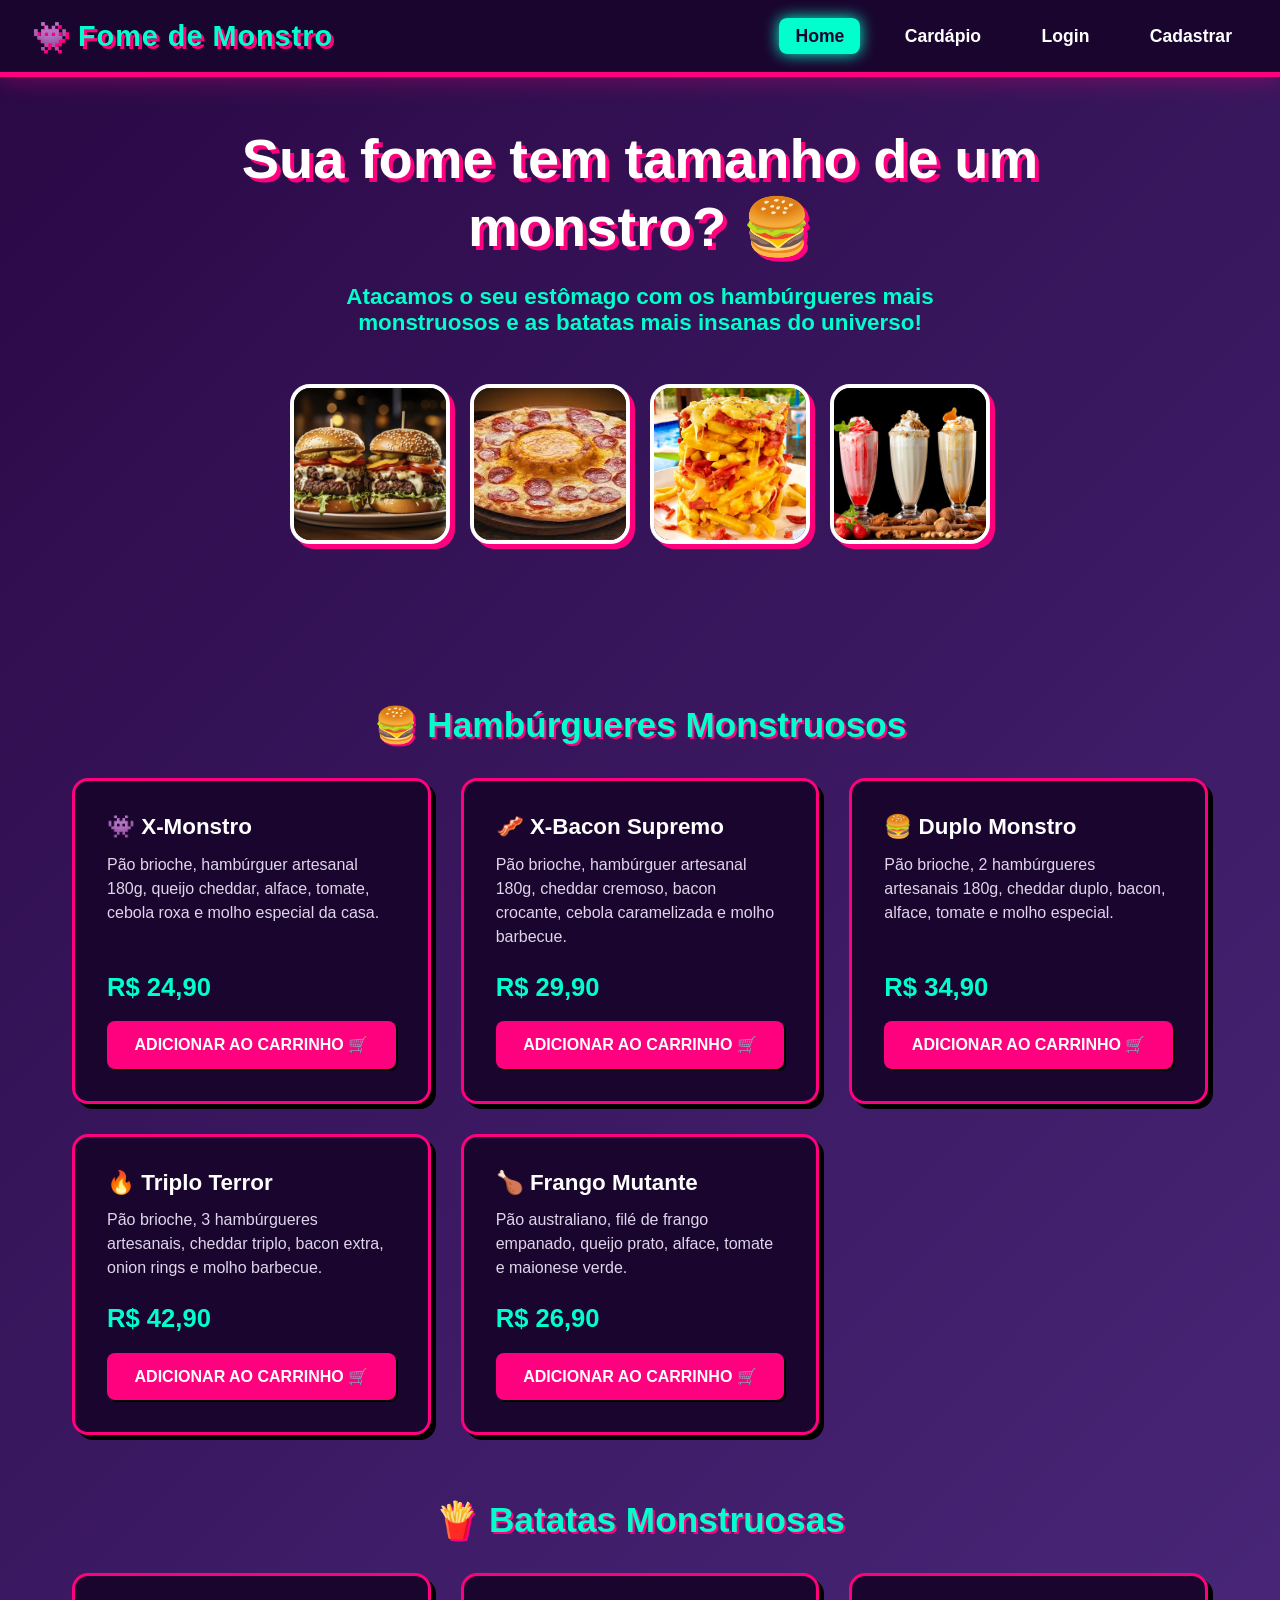
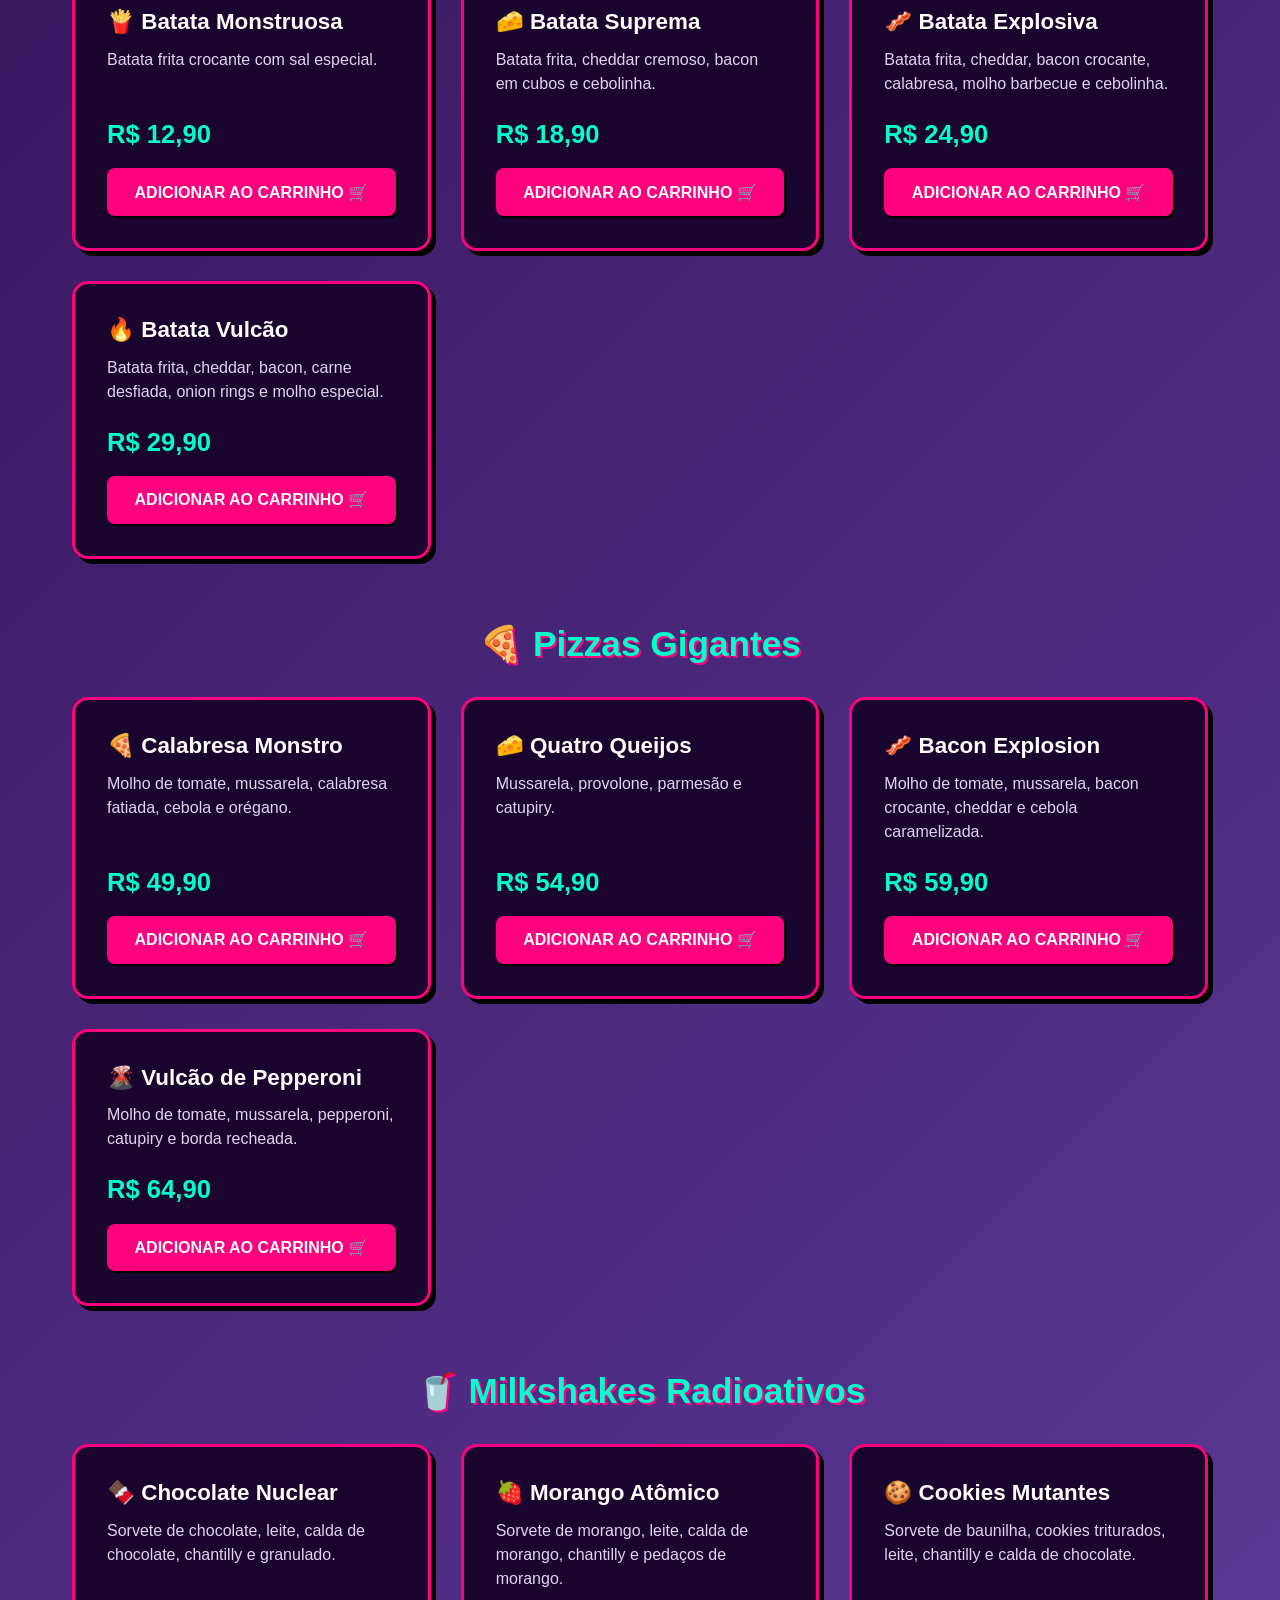
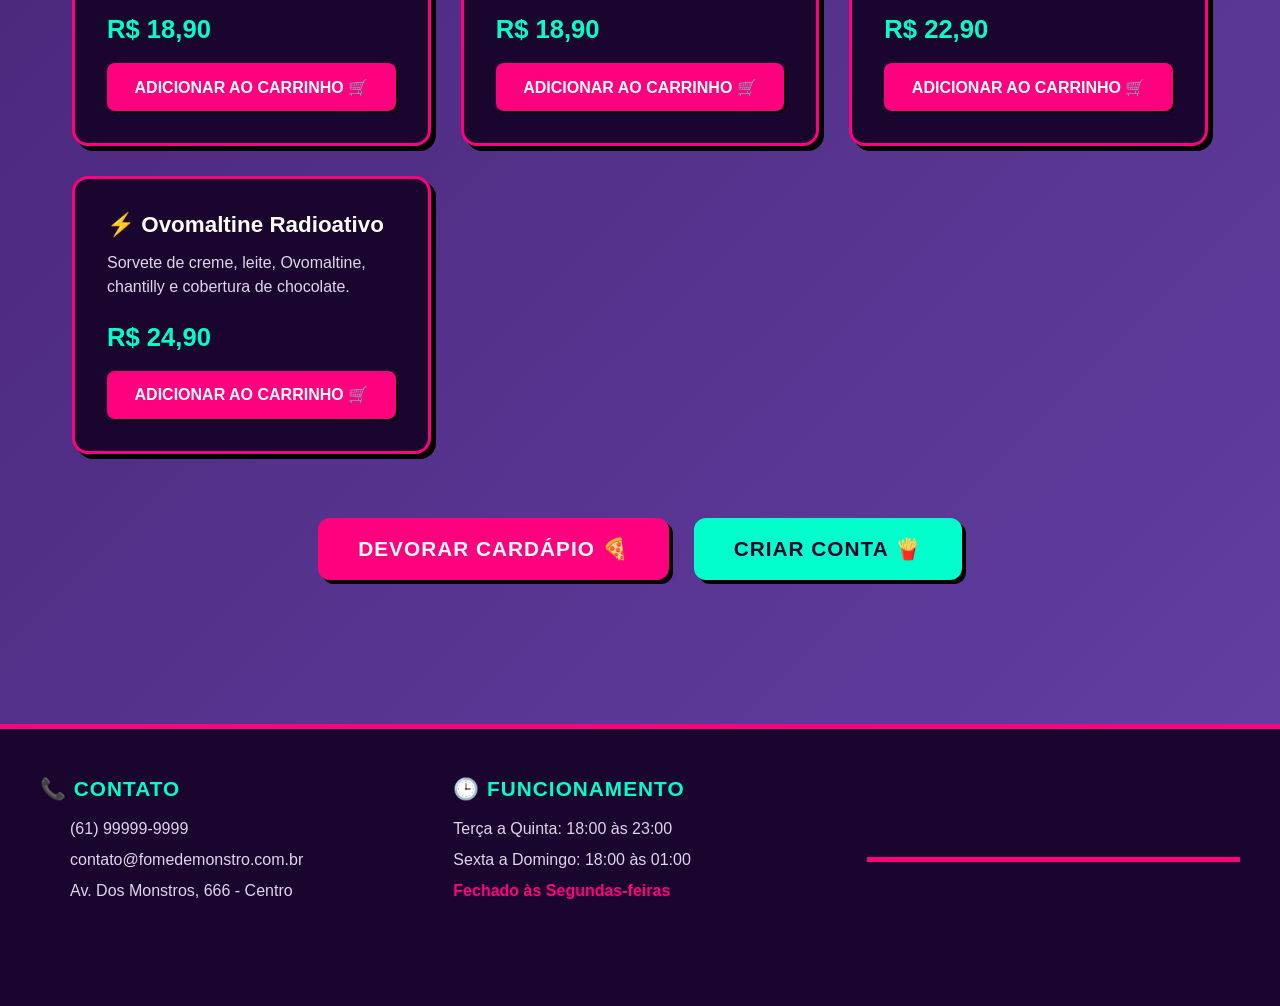
<file: index.html>
<!DOCTYPE html>
<html lang="pt-BR">
<head>
    <meta charset="UTF-8">
    <meta name="viewport" content="width=device-width, initial-scale=1.0">
    <title>Fome de Monstro - Home</title>
    <link rel="shortcut icon" href="img/favicon.ico" type="image/x-icon">
    <link rel="stylesheet" href="style.css">
    <link rel="stylesheet" href="https://cloudflare.com" integrity="sha512-2SwdPD6INVrV/lHTZbO2nodKhrnDdJK9/kg2XD1r9uGqPo1cUbujc+IYdlYdEErWNu69gVcYgdxlmVmzTWnetw==" crossorigin="anonymous" referrerpolicy="no-referrer" />
</head>
<body>
    <header>
        <div class="logo">👾 Fome de Monstro</div>
        <nav>
            <a href="index.html" class="active">Home</a>
            <a href="produtos.html">Cardápio</a>
            <a href="login.html">Login</a>
            <a href="cadastrar.html">Cadastrar</a>
        </nav>
    </header>
    <main>
        
        <!-- SEÇÃO HERO (BOAS-VINDAS) -->
        <section class="hero">
            <h1>Sua fome tem tamanho de um monstro? 🍔</h1>
            <p>Atacamos o seu estômago com os hambúrgueres mais monstruosos e as batatas mais insanas do universo!</p>
            
            <div class="hero-images">
                <img src="burgers-with-buns-cheese-scaled.jpg" alt="Hambúrguer Duplo">
                <img src="vulcãodepeperone.jpg" alt="Vulcão de Pepperoni">
                <img src="batatasuprema.jpg" alt="Batata Suprema">
                <img src="milkshake.jpg" alt="Milkshake Radioativo">
            </div>
        </section>
        <section class="categoria">
            <h2>🍔 Hambúrgueres Monstruosos</h2>
            <div class="container-produtos">

                <div class="produto">
                    <h3>👾 X-Monstro</h3>
                    <p>Pão brioche, hambúrguer artesanal 180g, queijo cheddar, alface, tomate, cebola roxa e molho especial da casa.</p>
                    <span>R$ 24,90</span>
                    <button onclick="adicionarCarrinho('X-Monstro - R$ 24,90')">Adicionar ao Carrinho 🛒</button>
                </div>

                <div class="produto">
                    <h3>🥓 X-Bacon Supremo</h3>
                    <p>Pão brioche, hambúrguer artesanal 180g, cheddar cremoso, bacon crocante, cebola caramelizada e molho barbecue.</p>
                    <span>R$ 29,90</span>
                    <button onclick="adicionarCarrinho('X-Bacon Supremo - R$ 29,90')">Adicionar ao Carrinho 🛒</button>
                </div>

                <div class="produto">
                    <h3>🍔 Duplo Monstro</h3>
                    <p>Pão brioche, 2 hambúrgueres artesanais 180g, cheddar duplo, bacon, alface, tomate e molho especial.</p>
                    <span>R$ 34,90</span>
                    <button onclick="adicionarCarrinho('Duplo Monstro - R$ 34,90')">Adicionar ao Carrinho 🛒</button>
                </div>

                <div class="produto">
                    <h3>🔥 Triplo Terror</h3>
                    <p>Pão brioche, 3 hambúrgueres artesanais, cheddar triplo, bacon extra, onion rings e molho barbecue.</p>
                    <span>R$ 42,90</span>
                    <button onclick="adicionarCarrinho('Triplo Terror - R$ 42,90')">Adicionar ao Carrinho 🛒</button>
                </div>

                <div class="produto">
                    <h3>🍗 Frango Mutante</h3>
                    <p>Pão australiano, filé de frango empanado, queijo prato, alface, tomate e maionese verde.</p>
                    <span>R$ 26,90</span>
                    <button onclick="adicionarCarrinho('Frango Mutante - R$ 26,90')">Adicionar ao Carrinho 🛒</button>
                </div>

            </div>
        </section>

        <section class="categoria">
            <h2>🍟 Batatas Monstruosas</h2>
            <div class="container-produtos">

                <div class="produto">
                    <h3>🍟 Batata Monstruosa</h3>
                    <p>Batata frita crocante com sal especial.</p>
                    <span>R$ 12,90</span>
                    <button onclick="adicionarCarrinho('Batata Monstruosa - R$ 12,90')">Adicionar ao Carrinho 🛒</button>
                </div>

                <div class="produto">
                    <h3>🧀 Batata Suprema</h3>
                    <p>Batata frita, cheddar cremoso, bacon em cubos e cebolinha.</p>
                    <span>R$ 18,90</span>
                    <button onclick="adicionarCarrinho('Batata Suprema - R$ 18,90')">Adicionar ao Carrinho 🛒</button>
                </div>

                <div class="produto">
                    <h3>🥓 Batata Explosiva</h3>
                    <p>Batata frita, cheddar, bacon crocante, calabresa, molho barbecue e cebolinha.</p>
                    <span>R$ 24,90</span>
                    <button onclick="adicionarCarrinho('Batata Explosiva - R$ 24,90')">Adicionar ao Carrinho 🛒</button>
                </div>

                <div class="produto">
                    <h3>🔥 Batata Vulcão</h3>
                    <p>Batata frita, cheddar, bacon, carne desfiada, onion rings e molho especial.</p>
                    <span>R$ 29,90</span>
                    <button onclick="adicionarCarrinho('Batata Vulcão - R$ 29,90')">Adicionar ao Carrinho 🛒</button>
                </div>

            </div>
        </section>

        <!-- SEÇÃO: PIZZAS -->
        <section class="categoria">
            <h2>🍕 Pizzas Gigantes</h2>
            <div class="container-produtos">

                <div class="produto">
                    <h3>🍕 Calabresa Monstro</h3>
                    <p>Molho de tomate, mussarela, calabresa fatiada, cebola e orégano.</p>
                    <span>R$ 49,90</span>
                    <button onclick="adicionarCarrinho('Calabresa Monstro - R$ 49,90')">Adicionar ao Carrinho 🛒</button>
                </div>

                <div class="produto">
                    <h3>🧀 Quatro Queijos</h3>
                    <p>Mussarela, provolone, parmesão e catupiry.</p>
                    <span>R$ 54,90</span>
                    <button onclick="adicionarCarrinho('Quatro Queijos - R$ 54,90')">Adicionar ao Carrinho 🛒</button>
                </div>

                <div class="produto">
                    <h3>🥓 Bacon Explosion</h3>
                    <p>Molho de tomate, mussarela, bacon crocante, cheddar e cebola caramelizada.</p>
                    <span>R$ 59,90</span>
                    <button onclick="adicionarCarrinho('Bacon Explosion - R$ 59,90')">Adicionar ao Carrinho 🛒</button>
                </div>

                <div class="produto">
                    <h3>🌋 Vulcão de Pepperoni</h3>
                    <p>Molho de tomate, mussarela, pepperoni, catupiry e borda recheada.</p>
                    <span>R$ 64,90</span>
                    <button onclick="adicionarCarrinho('Vulcão de Pepperoni - R$ 64,90')">Adicionar ao Carrinho 🛒</button>
                </div>

            </div>
        </section>

        <section class="categoria">
            <h2>🥤 Milkshakes Radioativos</h2>
            <div class="container-produtos">

                <div class="produto">
                    <h3>🍫 Chocolate Nuclear</h3>
                    <p>Sorvete de chocolate, leite, calda de chocolate, chantilly e granulado.</p>
                    <span>R$ 18,90</span>
                    <button onclick="adicionarCarrinho('Chocolate Nuclear - R$ 18,90')">Adicionar ao Carrinho 🛒</button>
                </div>

                <div class="produto">
                    <h3>🍓 Morango Atômico</h3>
                    <p>Sorvete de morango, leite, calda de morango, chantilly e pedaços de morango.</p>
                    <span>R$ 18,90</span>
                    <button onclick="adicionarCarrinho('Morango Atômico - R$ 18,90')">Adicionar ao Carrinho 🛒</button>
                </div>

                <div class="produto">
                    <h3>🍪 Cookies Mutantes</h3>
                    <p>Sorvete de baunilha, cookies triturados, leite, chantilly e calda de chocolate.</p>
                    <span>R$ 22,90</span>
                    <button onclick="adicionarCarrinho('Cookies Mutantes - R$ 22,90')">Adicionar ao Carrinho 🛒</button>
                </div>

                <div class="produto">
                    <h3>⚡ Ovomaltine Radioativo</h3>
                    <p>Sorvete de creme, leite, Ovomaltine, chantilly e cobertura de chocolate.</p>
                    <span>R$ 24,90</span>
                    <button onclick="adicionarCarrinho('Ovomaltine Radioativo - R$ 24,90')">Adicionar ao Carrinho 🛒</button>
                </div>

            </div>
        </section>

        <div class="cta-buttons">
            <a href="produtos.html" class="btn btn-primary">Devorar Cardápio 🍕</a>
            <a href="cadastrar.html" class="btn btn-secondary">Criar Conta 🍟</a>
        </div>

    </main>
    <footer>
        <div class="footer-container">
            
            <div class="footer-info">
                <h4>📞 Contato</h4>
                <p><i class="fas fa-phone-alt"></i> (61) 99999-9999</p>
                <p><i class="fas fa-envelope"></i> contato@fomedemonstro.com.br</p>
                <p><i class="fas fa-map-marker-alt"></i> Av. Dos Monstros, 666 - Centro</p>
            </div>

            <div class="footer-hours">
                <h4>🕒 Funcionamento</h4>
                <p>Terça a Quinta: 18:00 às 23:00</p>
                <p>Sexta a Domingo: 18:00 às 01:00</p>
                <p class="text-alert">Fechado às Segundas-feiras</p>
            </div>
<footer>   
</body>
</html>
</file>
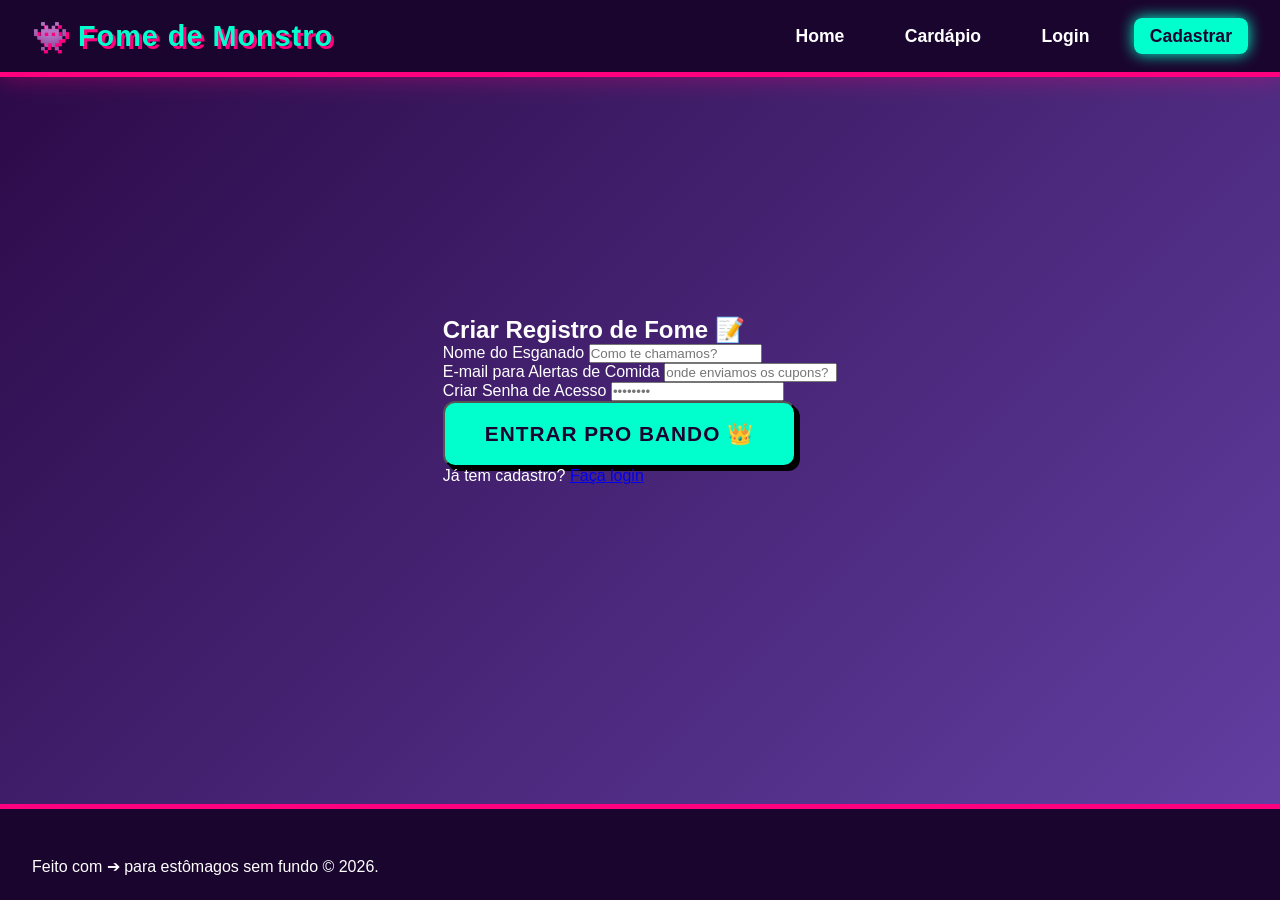
<file: cadastrar.html>
<!DOCTYPE html>
<html lang="pt-BR">
<head>
    <meta charset="UTF-8">
    <meta name="viewport" content="width=device-width, initial-scale=1.0">
    <title>Fome de Monstro - Cadastrar</title>
    <link rel="stylesheet" href="style.css">
</head>
<body>
    <header>
        <div class="logo">👾 Fome de Monstro</div>
        <nav>
            <a href="index.html">Home</a>
            <a href="produtos.html">Cardápio</a>
            <a href="login.html">Login</a>
            <a href="cadastrar.html" class="active">Cadastrar</a>
        </nav>
    </header>

    <main class="form-container">
        <div class="form-card">
            <h2>Criar Registro de Fome 📝</h2>
            <form>
                <div class="input-group">
                    <label>Nome do Esganado</label>
                    <input type="text" placeholder="Como te chamamos?" required>
                </div>
                <div class="input-group">
                    <label>E-mail para Alertas de Comida</label>
                    <input type="email" placeholder="onde enviamos os cupons?" required>
                </div>
                <div class="input-group">
                    <label>Criar Senha de Acesso</label>
                    <input type="password" placeholder="••••••••" required>
                </div>
                <button type="submit" class="btn btn-secondary btn-block">Entrar Pro Bando 👑</button>
            </form>
            <p class="form-footer">Já tem cadastro? <a href="login.html">Faça login</a></p>
        </div>
    </main>

    <footer>
        <p>Feito com ➔ para estômagos sem fundo © 2026.</p>
    </footer>
</body>
</html>
</file>
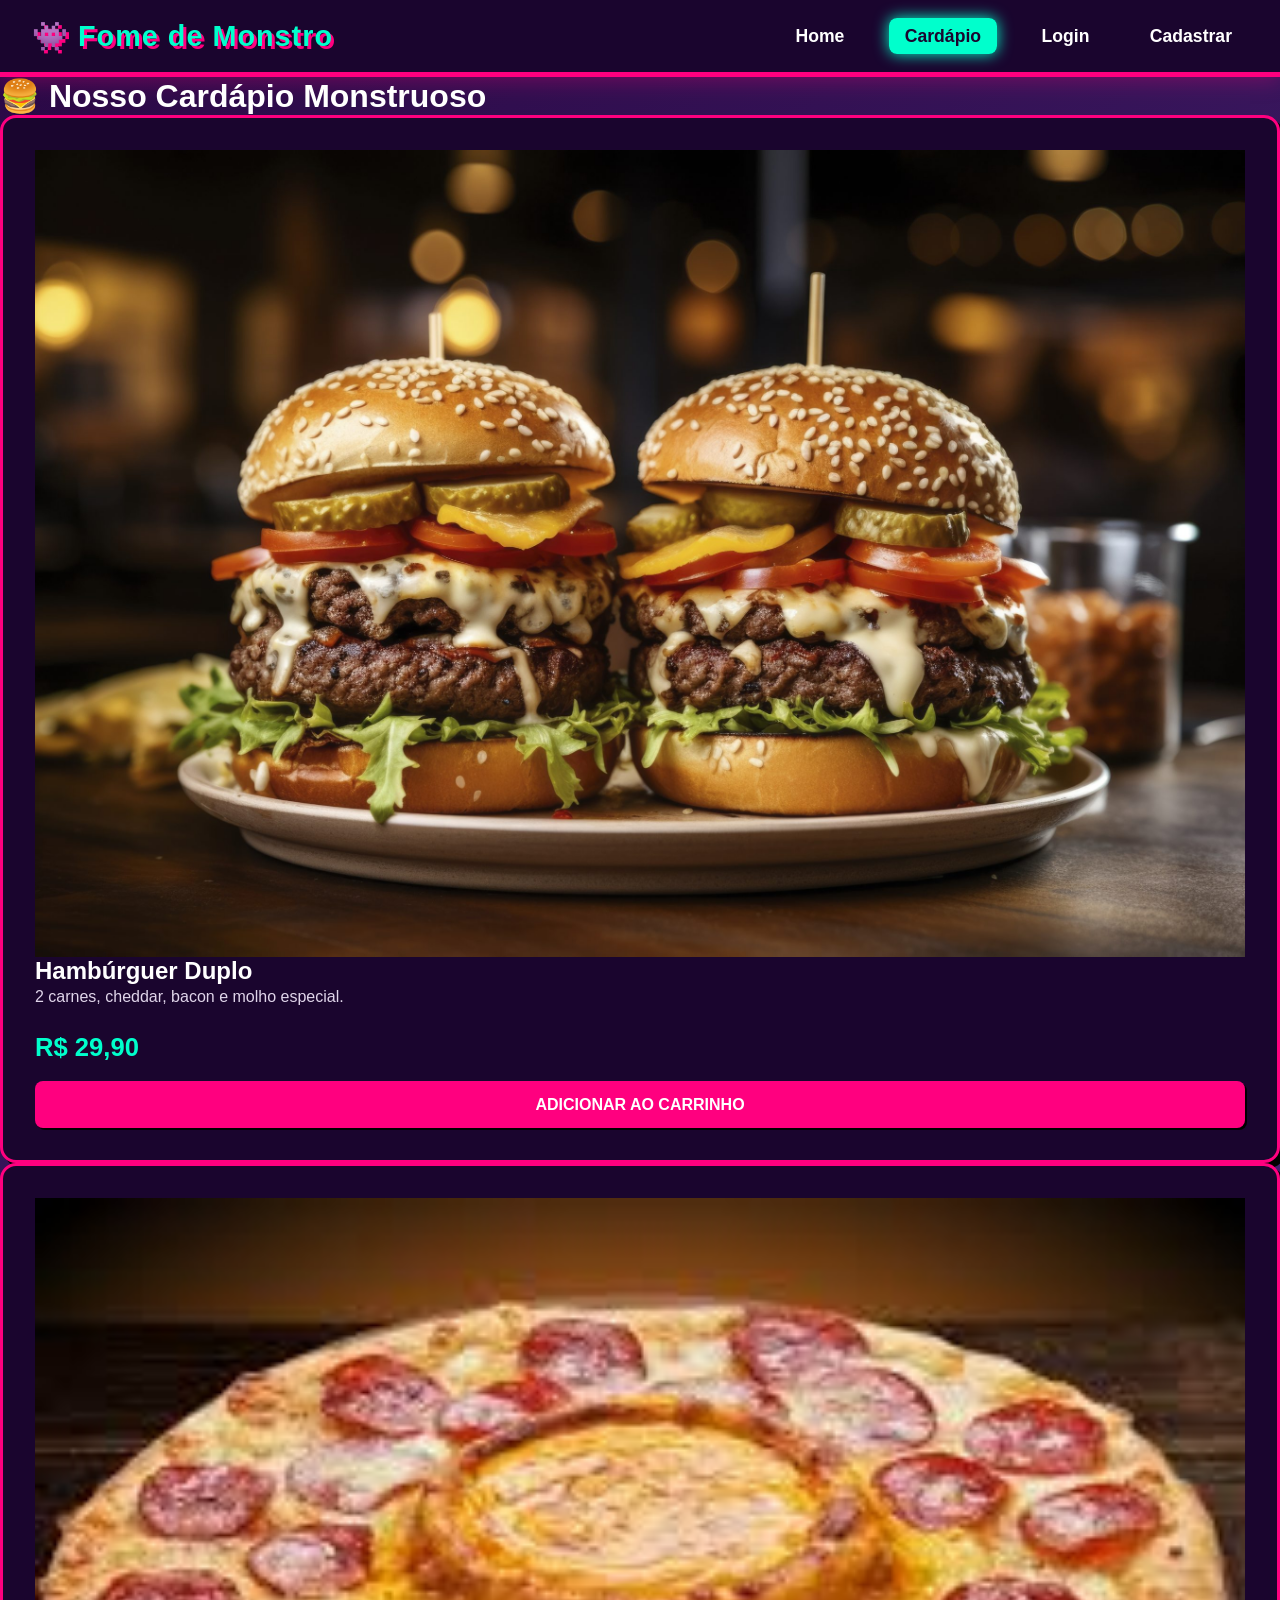
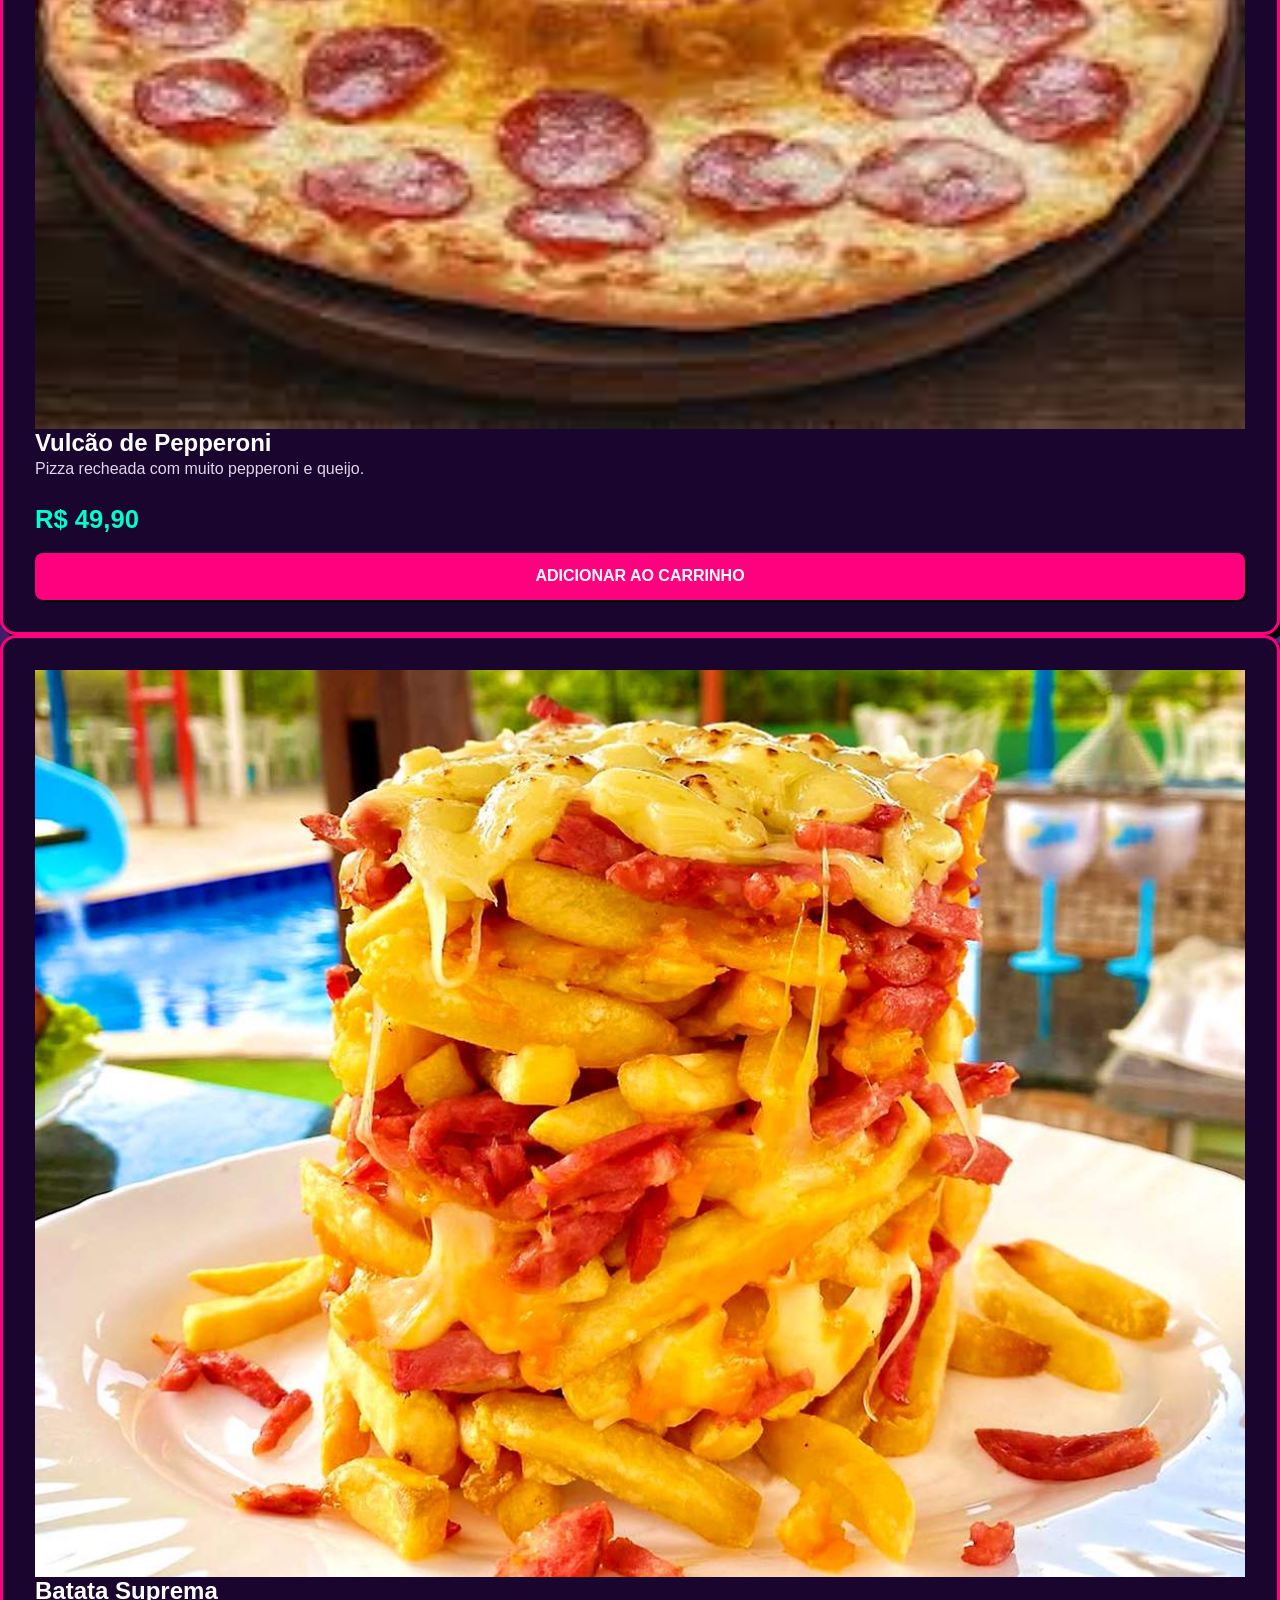
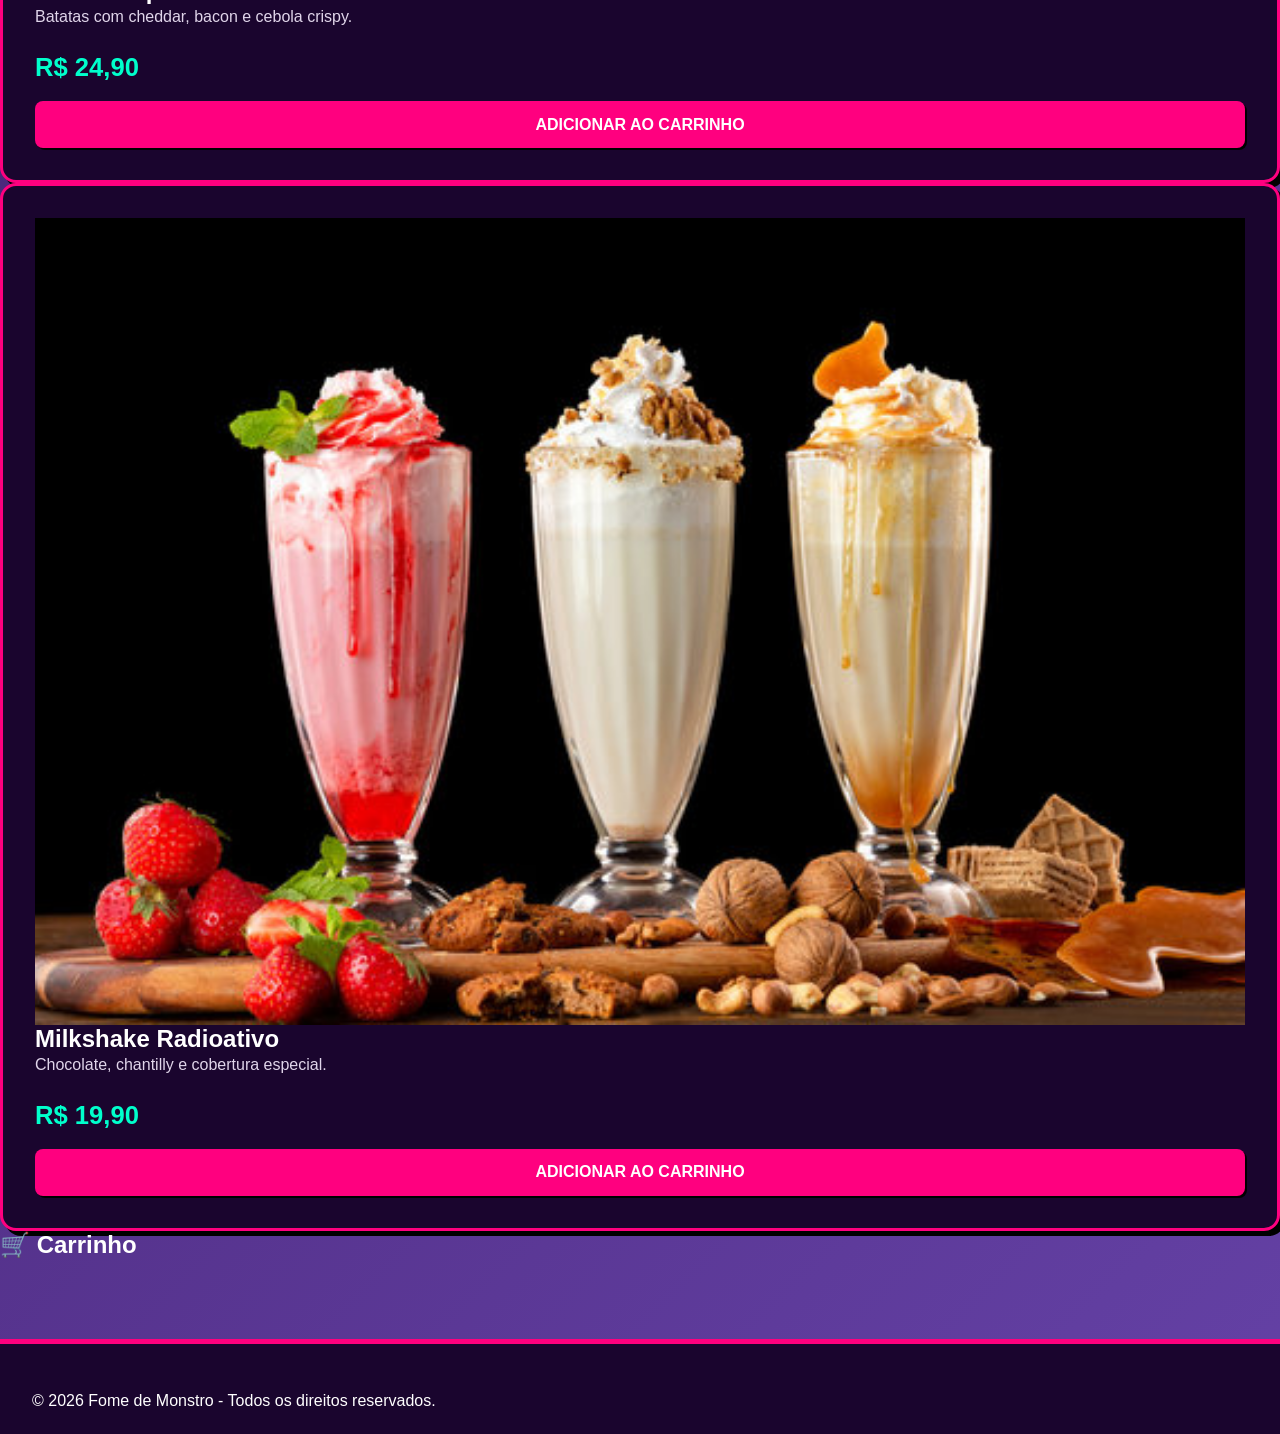
<file: cardapio.html>
<!DOCTYPE html>
<html lang="pt-BR">
<head>
    <meta charset="UTF-8">
    <meta name="viewport" content="width=device-width, initial-scale=1.0">
    <title>Fome de Monstro - Cardápio</title>
    <link rel="stylesheet" href="style.css">
    <link rel="shortcut icon" href="img/favicon.ico" type="image/x-icon">
</head>
<body>

<header>
    <div class="logo">👾 Fome de Monstro</div>
    <nav>
        <a href="index.html">Home</a>
        <a href="produtos.html" class="active">Cardápio</a>
        <a href="login.html">Login</a>
        <a href="cadastrar.html">Cadastrar</a>
    </nav>
</header>

<main class="cardapio">
    <h1>🍔 Nosso Cardápio Monstruoso</h1>

    <div class="produtos">

        <div class="produto">
            <img src="burgers-with-buns-cheese-scaled.jpg" alt="Hambúrguer Duplo">
            <h2>Hambúrguer Duplo</h2>
            <p>2 carnes, cheddar, bacon e molho especial.</p>
            <span>R$ 29,90</span>
            <button onclick="adicionarCarrinho('Hambúrguer Duplo')">
                Adicionar ao Carrinho
            </button>
        </div>

        <div class="produto">
            <img src="vulcãodepeperone.jpg" alt="Vulcão de Pepperoni">
            <h2>Vulcão de Pepperoni</h2>
            <p>Pizza recheada com muito pepperoni e queijo.</p>
            <span>R$ 49,90</span>
            <button onclick="adicionarCarrinho('Vulcão de Pepperoni')">
                Adicionar ao Carrinho
            </button>
        </div>

        <div class="produto">
            <img src="batatasuprema.jpg" alt="Batata Suprema">
            <h2>Batata Suprema</h2>
            <p>Batatas com cheddar, bacon e cebola crispy.</p>
            <span>R$ 24,90</span>
            <button onclick="adicionarCarrinho('Batata Suprema')">
                Adicionar ao Carrinho
            </button>
        </div>

        <div class="produto">
            <img src="milkshake.jpg" alt="Milkshake Radioativo">
            <h2>Milkshake Radioativo</h2>
            <p>Chocolate, chantilly e cobertura especial.</p>
            <span>R$ 19,90</span>
            <button onclick="adicionarCarrinho('Milkshake Radioativo')">
                Adicionar ao Carrinho
            </button>
        </div>

    </div>

    <div class="carrinho">
        <h2>🛒 Carrinho</h2>
        <ul id="listaCarrinho"></ul>
    </div>
</main>

<footer>
    <p>© 2026 Fome de Monstro - Todos os direitos reservados.</p>
</footer>

<script>
const carrinho = [];

function adicionarCarrinho(produto) {
    carrinho.push(produto);

    const lista = document.getElementById("listaCarrinho");
    lista.innerHTML = "";

    carrinho.forEach(item => {
        const li = document.createElement("li");
        li.textContent = item;
        lista.appendChild(li);
    });

    alert(produto + " adicionado ao carrinho!");
}
</script>

</body>
</html>
</file>
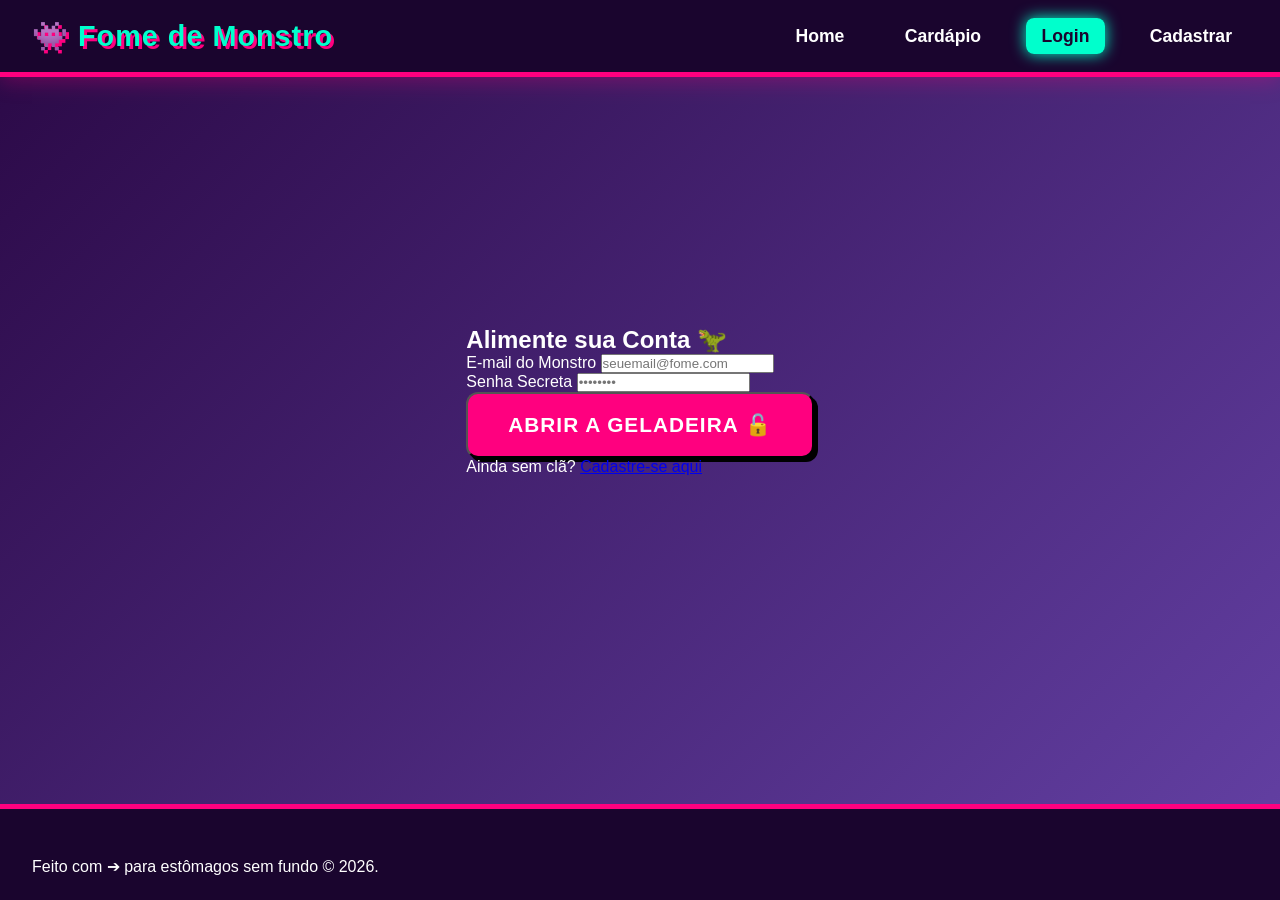
<file: login.html>
<!DOCTYPE html>
<html lang="pt-BR">
<head>
    <meta charset="UTF-8">
    <meta name="viewport" content="width=device-width, initial-scale=1.0">
    <title>Fome de Monstro - Login</title>
    <link rel="stylesheet" href="style.css">
</head>
<body>
    <header>
        <div class="logo">👾 Fome de Monstro</div>
        <nav>
            <a href="index.html">Home</a>
            <a href="produtos.html">Cardápio</a>
            <a href="login.html" class="active">Login</a>
            <a href="cadastrar.html">Cadastrar</a>
        </nav>
    </header>

    <main class="form-container">
        <div class="form-card">
            <h2>Alimente sua Conta 🦖</h2>
            <form>
                <div class="input-group">
                    <label>E-mail do Monstro</label>
                    <input type="email" placeholder="seuemail@fome.com" required>
                </div>
                <div class="input-group">
                    <label>Senha Secreta</label>
                    <input type="password" placeholder="••••••••" required>
                </div>
                <button type="submit" class="btn btn-primary btn-block">Abrir a Geladeira 🔓</button>
            </form>
            <p class="form-footer">Ainda sem clã? <a href="cadastrar.html">Cadastre-se aqui</a></p>
        </div>
    </main>

    <footer>
        <p>Feito com ➔ para estômagos sem fundo © 2026.</p>
    </footer>
</body>
</html>
</file>
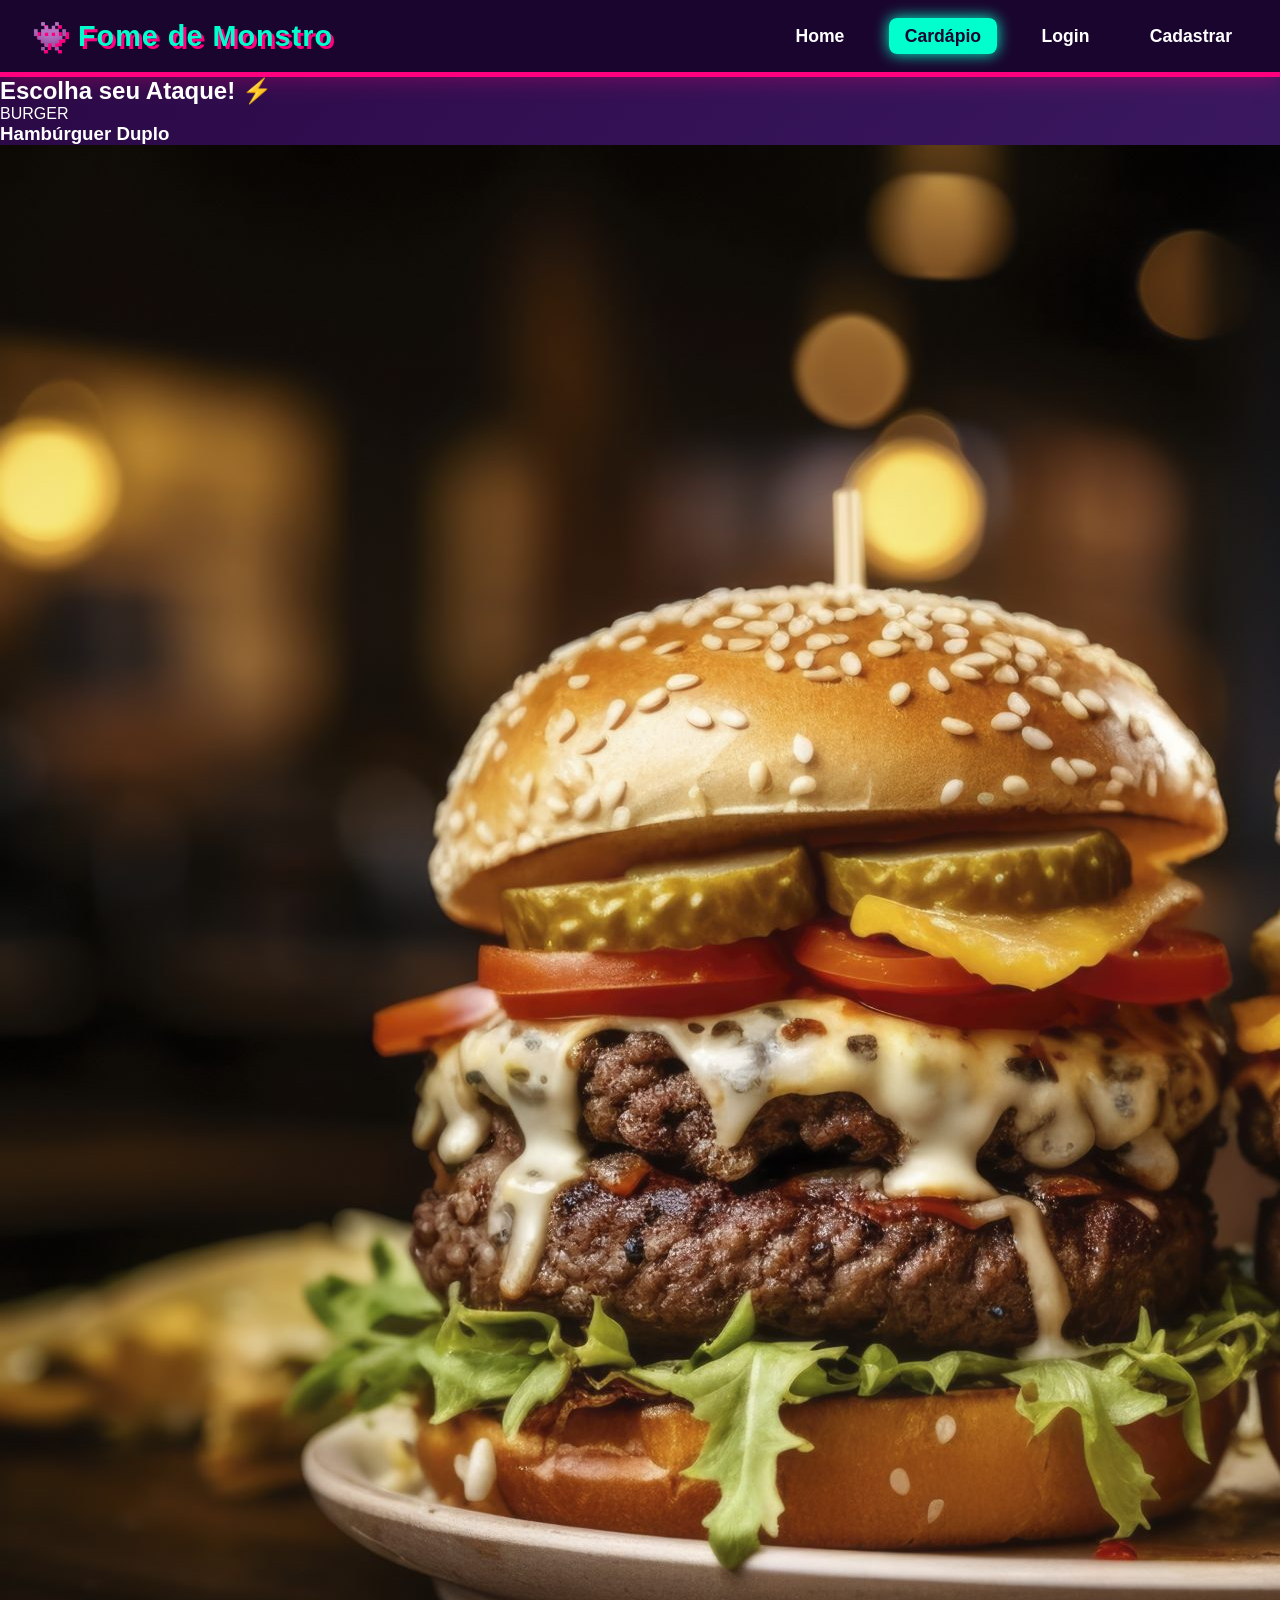
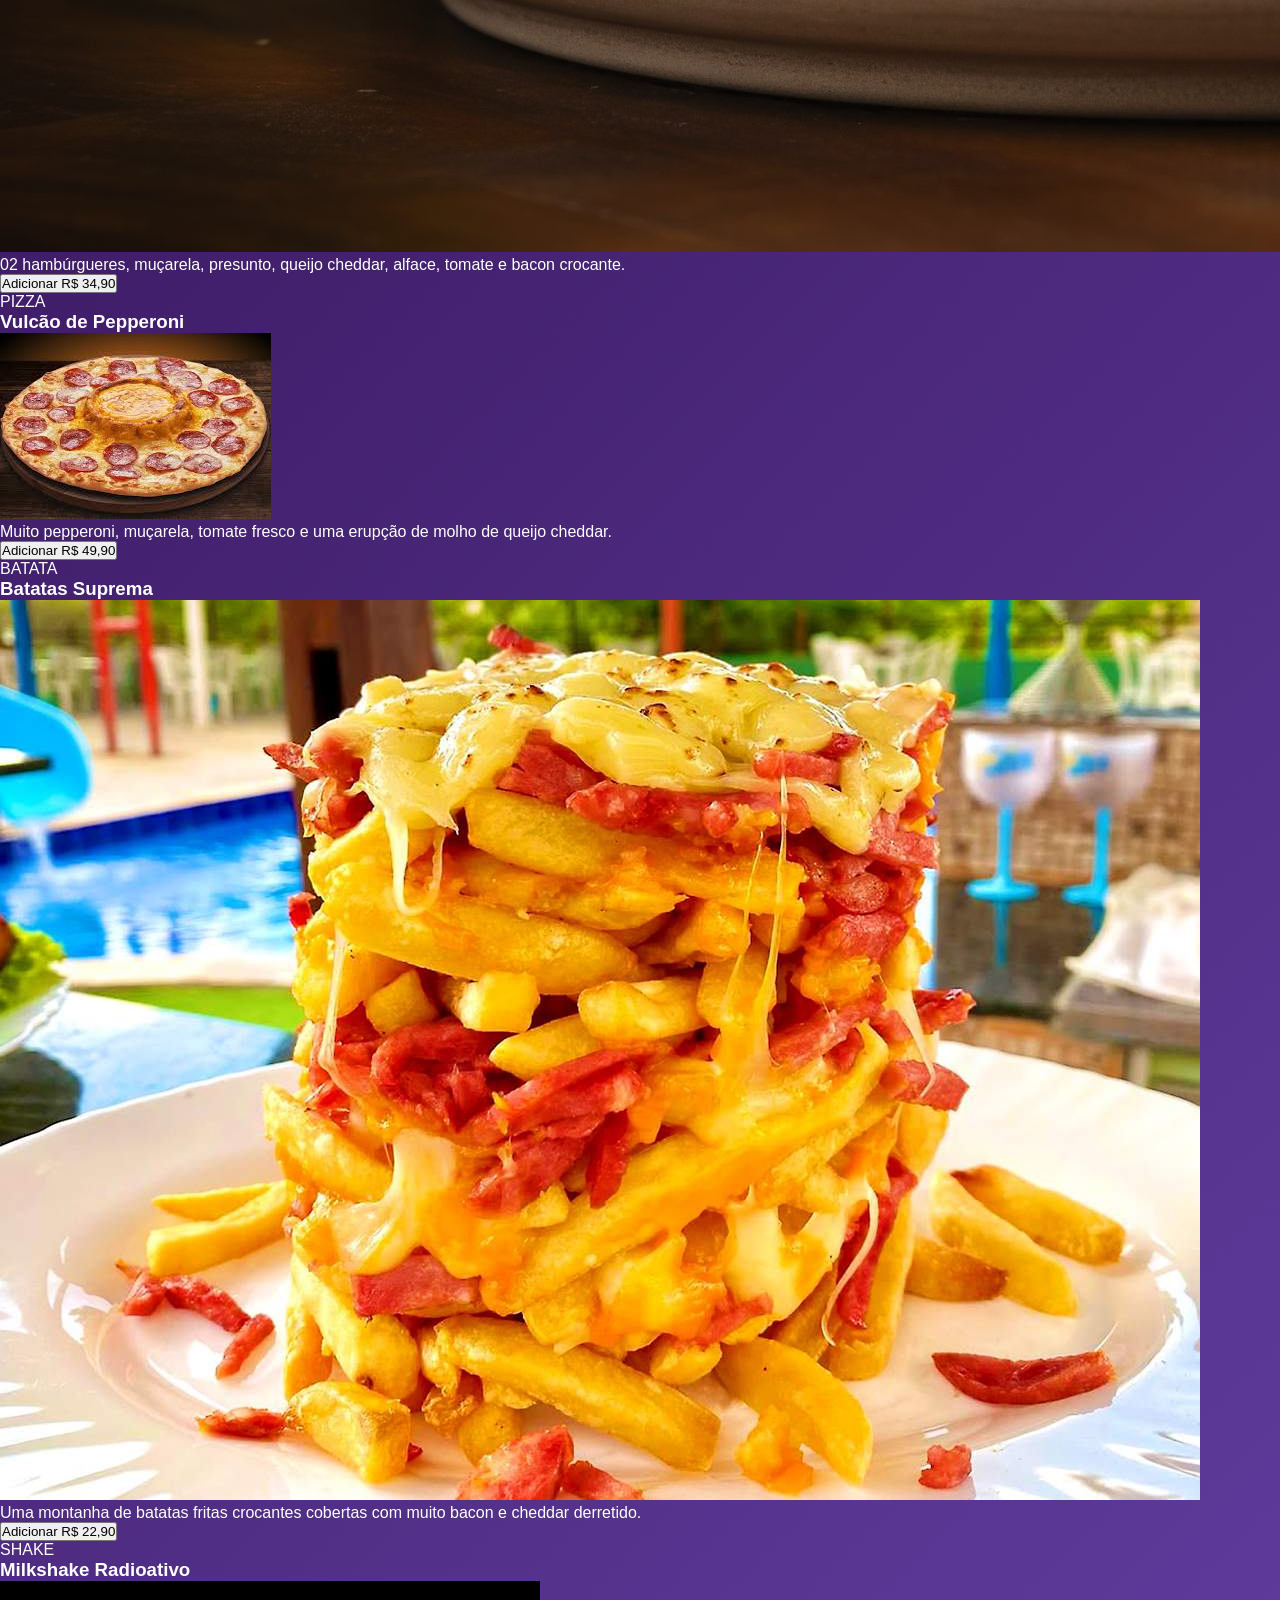
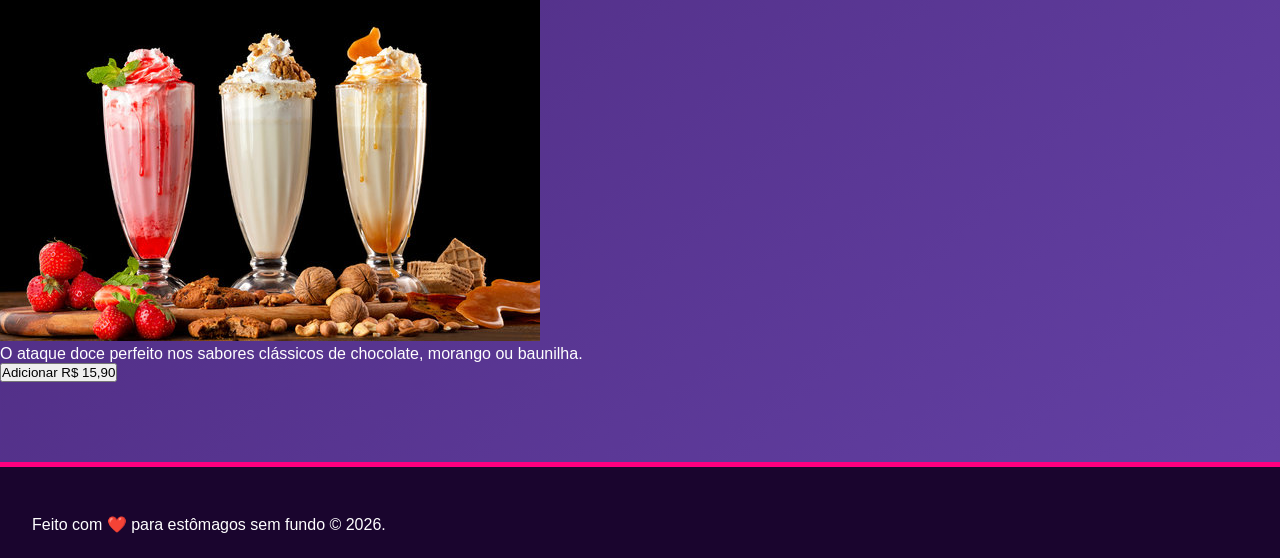
<file: produto.html>
<!DOCTYPE html>
<html lang="pt-BR">
<head>
    <meta charset="UTF-8">
    <meta name="viewport" content="width=device-width, initial-scale=1.0">
    <title>Fome de Monstro - Cardápio</title>
    <link rel="stylesheet" href="style.css">
    <link rel="shortcut icon" href="img/favicon.ico" type="image/x-icon">
</head>
<body>
    <header>
        <div class="logo">👾 Fome de Monstro</div>
        <nav>
            <a href="index.html">Home</a>
            <a href="produtos.html" class="active">Cardápio</a>
            <a href="login.html">Login</a>
            <a href="cadastrar.html">Cadastrar</a>
        </nav>
    </header>

    <main class="menu-container">
        <h2 class="page-title">Escolha seu Ataque! ⚡</h2>
        
        <div class="grid-produtos">
            
            <div class="card">
                <div class="card-badge badge-burger">BURGER</div>
                <h3>Hambúrguer Duplo</h3>
                <img src="burgers-with-buns-cheese-scaled.jpg" alt="Hambúrguer Duplo">
                <p>02 hambúrgueres, muçarela, presunto, queijo cheddar, alface, tomate e bacon crocante.</p>
                <button class="btn-card">Adicionar R$ 34,90</button>
            </div>
            
            <div class="card">
                <div class="card-badge badge-pizza">PIZZA</div>
                <h3>Vulcão de Pepperoni</h3>
                <img src="vulcãodepeperone.jpg" alt="Vulcão de Pepperoni">
                <p>Muito pepperoni, muçarela, tomate fresco e uma erupção de molho de queijo cheddar.</p>
                <button class="btn-card">Adicionar R$ 49,90</button>
            </div>
            
            <!-- Produto 3: Batatas Suprema -->
            <div class="card">
                <div class="card-badge badge-fries">BATATA</div>
                <h3>Batatas Suprema</h3>
                <img src="batatasuprema.jpg" alt="Batatas Suprema">
                <p>Uma montanha de batatas fritas crocantes cobertas com muito bacon e cheddar derretido.</p>
                <button class="btn-card">Adicionar R$ 22,90</button>
            </div>
            
            <!-- Produto 4: Milkshake -->
            <div class="card">
                <div class="card-badge badge-shake">SHAKE</div>
                <h3>Milkshake Radioativo</h3>
                <img src="milkshake.jpg" alt="Milkshake">
                <p>O ataque doce perfeito nos sabores clássicos de chocolate, morango ou baunilha.</p>
                <button class="btn-card">Adicionar R$ 15,90</button>
            </div>

        </div>
    </main>

    <footer>
        <p>Feito com ❤️ para estômagos sem fundo © 2026.</p>
    </footer>
</body>
</html>
</file>
<file: style.css>
/* ==========================================================================
   1. CONFIGURAÇÕES GERAIS E RESETS
   ========================================================================== */
* {
    margin: 0;
    padding: 0;
    box-sizing: border-box;
    font-family: 'Space Grotesk', 'Segoe UI', sans-serif;
}

body {
    background-color: #2a0845;
    background-image: linear-gradient(135deg, #2a0845 0%, #6441a5 100%);
    color: #ffffff;
    display: flex;
    flex-direction: column;
    min-height: 100vh;
}

/* ==========================================================================
   2. CABEÇALHO E NAVEGAÇÃO
   ========================================================================== */
header {
    background-color: #1a052e;
    padding: 1.2rem 2rem;
    display: flex;
    justify-content: space-between;
    align-items: center;
    border-bottom: 5px solid #ff007f;
    box-shadow: 0 4px 20px rgba(255, 0, 127, 0.3);
}

.logo {
    font-size: 1.8rem;
    font-weight: 700;
    color: #00ffcc;
    text-shadow: 3px 3px 0px #ff007f;
    letter-spacing: 1px;
}

nav a {
    color: #ffffff;
    text-decoration: none;
    margin-left: 1.5rem;
    font-weight: 700;
    font-size: 1.1rem;
    padding: 0.5rem 1rem;
    border-radius: 8px;
    transition: all 0.3s ease;
}

nav a:hover, 
nav a.active {
    background-color: #00ffcc;
    color: #1a052e;
    box-shadow: 0 0 15px #00ffcc;
}

/* ==========================================================================
   3. SEÇÃO HERO (BOAS-VINDAS)
   ========================================================================== */
main {
    flex: 1;
}

.hero {
    display: flex;
    flex-direction: column;
    align-items: center;
    justify-content: center;
    text-align: center;
    padding: 3rem 1.5rem;
    max-width: 1000px;
    margin: 0 auto;
}

.hero h1 {
    font-size: 3.5rem;
    color: #fff;
    text-shadow: 4px 4px 0px #ff007f;
    line-height: 1.2;
    margin-bottom: 1.5rem;
}

.hero p {
    font-size: 1.4rem;
    color: #00ffcc;
    font-weight: 700;
    margin-bottom: 3rem;
    max-width: 700px;
}

.hero-images {
    display: flex;
    gap: 20px;
    justify-content: center;
    flex-wrap: wrap;
    margin-bottom: 3rem;
    width: 100%;
}

.hero-images img {
    width: 160px;
    height: 160px;
    object-fit: cover;
    border-radius: 20px;
    border: 4px solid #fff;
    box-shadow: 5px 5px 0px #ff007f;
    transition: transform 0.3s ease;
}

.hero-images img:hover {
    transform: scale(1.1) rotate(-3deg);
    border-color: #00ffcc;
    box-shadow: 5px 5px 0px #00ffcc;
}

/* ==========================================================================
   4. SEÇÕES DE PRODUTOS (CARDÁPIO)
   ========================================================================== */
.categoria {
    max-width: 1200px;
    margin: 4rem auto;
    padding: 0 2rem;
    text-align: center;
}

.categoria h2 {
    font-size: 2.2rem;
    margin-bottom: 2rem;
    color: #00ffcc;
    text-shadow: 2px 2px 0px #ff007f;
}

.container-produtos {
    display: grid;
    grid-template-columns: repeat(auto-fit, minmax(280px, 1fr));
    gap: 30px;
    justify-content: center;
}

.produto {
    background-color: #1a052e;
    border-radius: 16px;
    padding: 2rem;
    border: 3px solid #ff007f;
    box-shadow: 5px 5px 0px #000;
    display: flex;
    flex-direction: column;
    justify-content: space-between;
    text-align: left;
    transition: transform 0.2s, box-shadow 0.2s;
}

.produto:hover {
    transform: translate(-4px, -4px);
    box-shadow: 9px 9px 0px #00ffcc;
    border-color: #00ffcc;
}

.produto h3 {
    font-size: 1.4rem;
    color: #fff;
    margin-bottom: 0.8rem;
}

.produto p {
    font-size: 1rem;
    color: #e0d5ea;
    margin-bottom: 1.5rem;
    line-height: 1.5;
    flex-grow: 1;
}

.produto span {
    font-size: 1.6rem;
    font-weight: 700;
    color: #00ffcc;
    margin-bottom: 1.2rem;
    display: block;
}

.produto button {
    background-color: #ff007f;
    color: white;
    border: none;
    padding: 0.9rem;
    border-radius: 8px;
    font-weight: 700;
    font-size: 1rem;
    cursor: pointer;
    text-transform: uppercase;
    transition: background-color 0.2s, transform 0.1s;
    box-shadow: 2px 2px 0px #000;
}

.produto button:hover {
    background-color: #ff3399;
}

.produto button:active {
    transform: translateY(2px);
}

/* ==========================================================================
   5. BOTÕES GERAIS (CTA)
   ========================================================================== */
.cta-buttons {
    display: flex;
    gap: 25px;
    flex-wrap: wrap;
    justify-content: center;
    margin: 4rem 0;
}

.btn {
    padding: 1.2rem 2.5rem;
    border-radius: 12px;
    text-decoration: none;
    font-weight: 700;
    font-size: 1.3rem;
    text-transform: uppercase;
    letter-spacing: 1px;
    transition: all 0.2s ease;
    box-shadow: 4px 4px 0px #000;
}

.btn:hover {
    transform: translateY(-4px);
    box-shadow: 6px 6px 0px #000;
}

.btn:active {
    transform: translateY(2px);
    box-shadow: 2px 2px 0px #000;
}

.btn-primary { 
    background-color: #ff007f; 
    color: #fff; 
}

.btn-secondary { 
    background-color: #00ffcc; 
    color: #1a052e; 
}

/* ==========================================================================
   6. FORMULÁRIOS (LOGIN / CADASTRO)
   ========================================================================== */
.form-container {
    flex: 1;
    display: flex;
    justify-content: center;
    align-items: center;
    padding: 3rem 1.5rem;
}

/* ==========================================================================
   7. RODAPÉ (FOOTER)
   ========================================================================== */
footer {
    background-color: #1a052e;
    border-top: 5px solid #ff007f;
    padding: 3rem 2rem 1.5rem 2rem;
    margin-top: 5rem;
}

.footer-container {
    max-width: 1200px;
    margin: 0 auto;
    display: grid;
    grid-template-columns: repeat(auto-fit, minmax(250px, 1fr));
    gap: 40px;
    margin-bottom: 3rem;
}

.footer-info h4,
.footer-hours h4,
.footer-social h4 {
    color: #00ffcc;
    font-size: 1.3rem;
    margin-bottom: 1.2rem;
    text-transform: uppercase;
    letter-spacing: 1px;
}

.footer-info p,
.footer-hours p {
    color: #e0d5ea;
    font-size: 1rem;
    margin-bottom: 0.8rem;
    display: flex;
    align-items: center;
    gap: 10px;
}

.footer-info i {
    color: #ff007f;
    width: 20px;
}

.text-alert {
    color: #ff007f !important;
    font-weight: 700;
}

.social-icons {
    display: flex;
    gap: 15px;
}

.social-icons a {
    background-color: #2a0845;
    color: #00ffcc;
    width: 45px;
    height: 45px;
    border-radius: 50%;
    display: flex;
    align-items: center;
    justify-content: center;
    font-size: 1.3rem;
    text-decoration: none;
    border: 2px solid #ff007f;
    transition: all 0.3s ease;
}

.social-icons a:hover {
    background-color: #00ffcc;
    color: #1a052e;
    box-shadow: 0 0 10px #00ffcc;
    transform: translateY(-3px);
}

.footer-bottom {
    max-width: 1200px;
    margin: 0 auto;
    padding-top: 1.5rem;
    border-top: 1px solid rgba(255, 0, 127, 0.2);
    text-align: center;
}

.footer-bottom p {
    color: #a392b5;
    font-size: 0.9rem;
}
</file>
